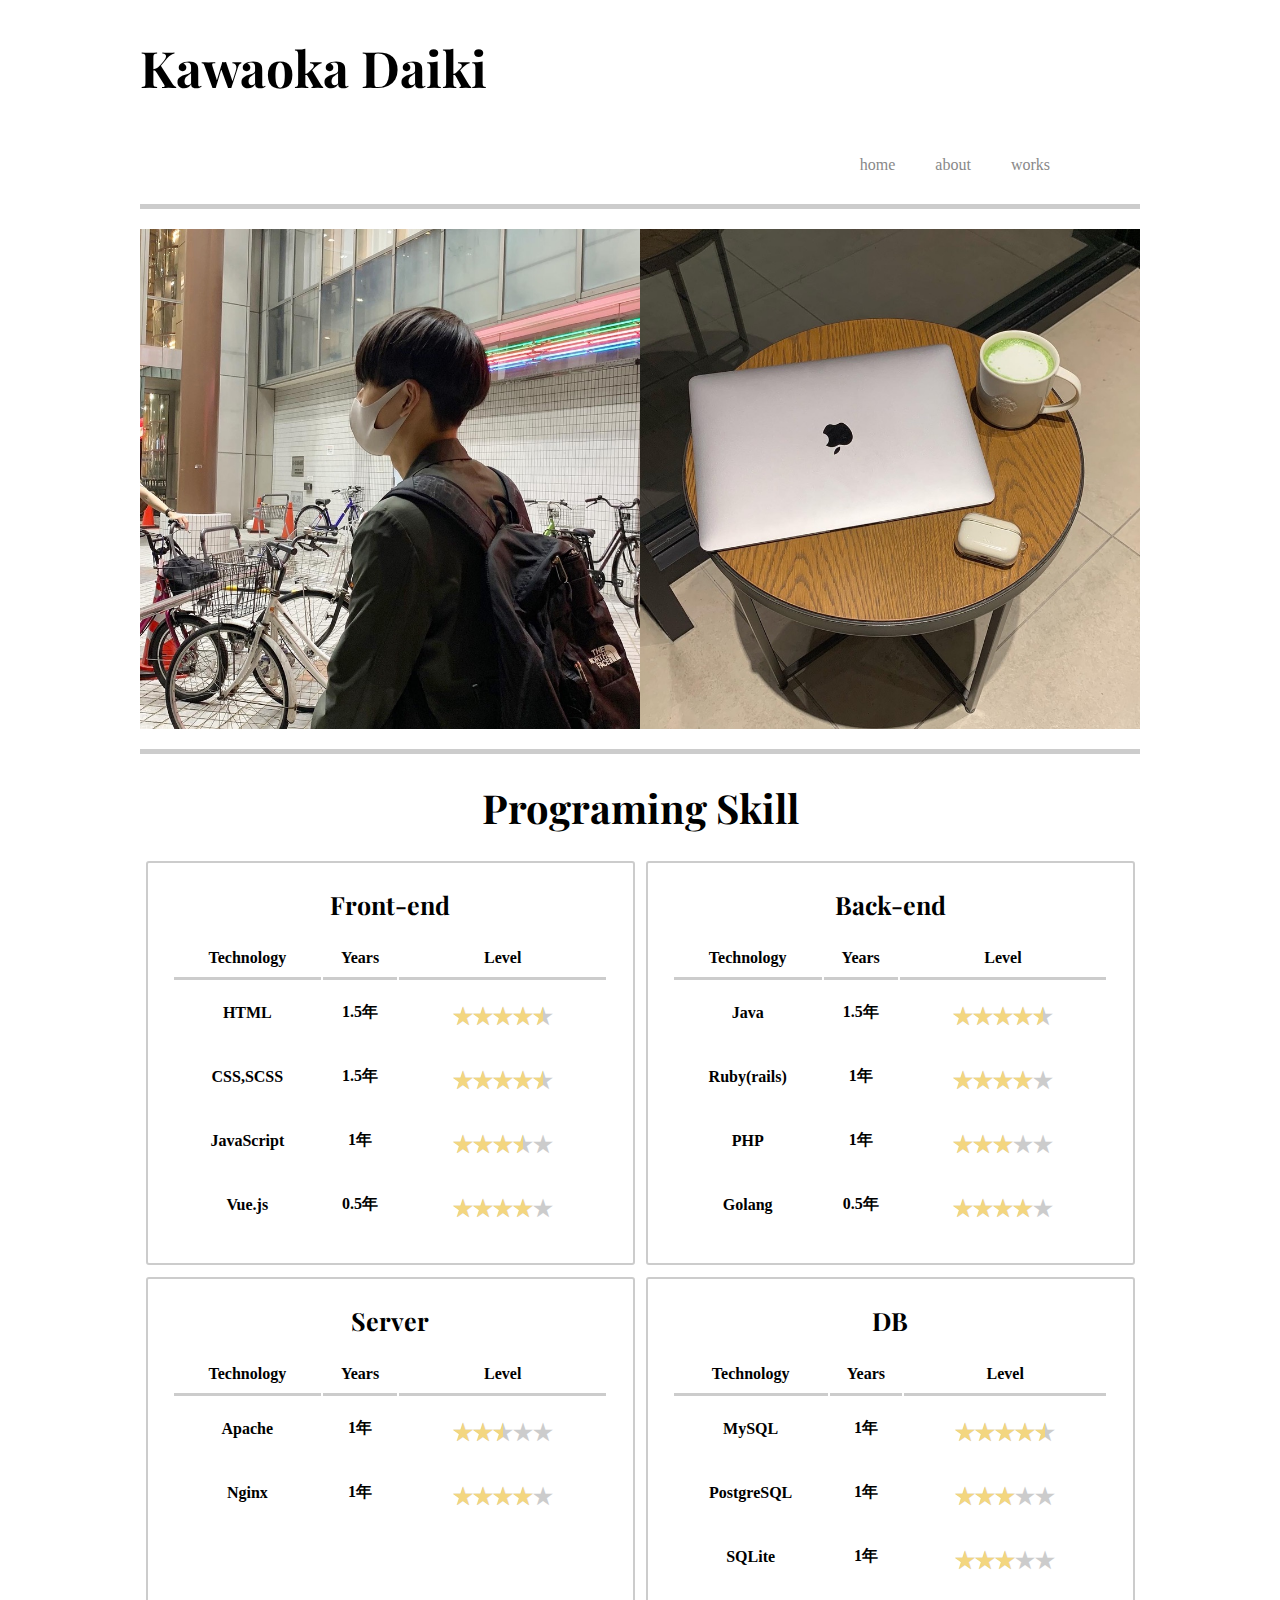
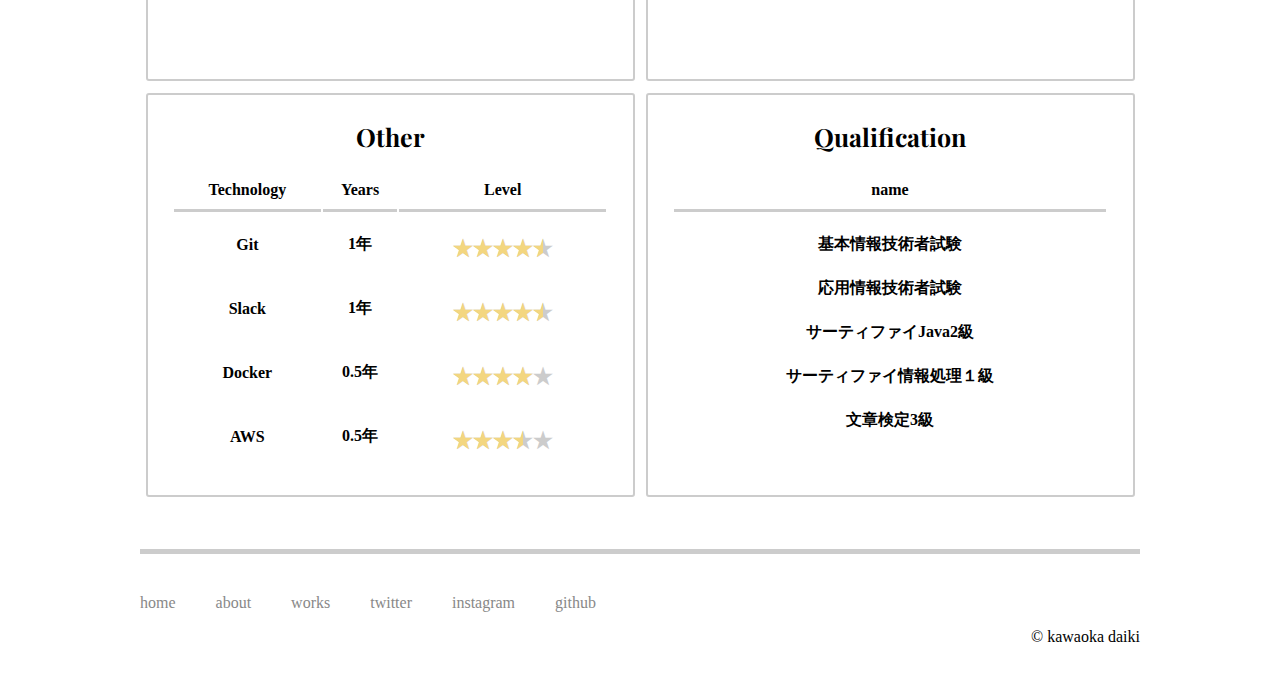
<file: index.html>
<!DOCTYPE html>
<html lang="ja">
<head>
  <meta charset="UTF-8">
  <meta name="viewport" content="width=device-width, initial-scale=1.0">
  <link href="css/style.css" rel="stylesheet" type="text/css">
  <link rel="stylesheet" href="https://use.fontawesome.com/releases/v5.5.0/css/all.css" integrity="sha384-B4dIYHKNBt8Bc12p+WXckhzcICo0wtJAoU8YZTY5qE0Id1GSseTk6S+L3BlXeVIU" crossorigin="anonymous">
  <link href="https://fonts.googleapis.com/css2?family=Playfair+Display:wght@500&display=swap" rel="stylesheet">
  <title>Home Kawaoka Daiki</title>
</head>
<body>
  <header>
    <h1 class="logo"><a href="index.html" class="logo-a">Kawaoka Daiki</a></h1>
    <nav>
      <ul class="page-change-nav">
        <li class="home"><a href="index.html" class="header-nav">home</a></li>
        <li class="about"><a href="about.html" class="header-nav">about</a></li>
        <li class="works"><a href="works.html" class="header-nav">works</a></li>
      </ul>
    </nav>
    <ul class="snsbtniti">
      <li><a href="https://twitter.com/KawaokaD" target="_blank" class="flowbtn10"><i class="fab fa-twitter fa-fw"></i></a></li>
      <li><a href="https://www.instagram.com/____k.daiki____/" target="_blank" class="flowbtn10"><i class="fab fa-instagram fa-fw"></i></a></li>
      <li><a href="https://github.com/DaikiKawaoka" target="_blank" class="flowbtn10" aria-hidden="true"><i class="fab fa-github fa-fw"></i></a></li>
    </ul>
  </header>
  <main>
    <div class="main-top">
      <img src="img/IMG_1.jpeg" class="main-img">
      <img src="img/IMG_2.jpeg" class="main-img">
    </div>
    <div class="main-main">
      <h1 class="skill-title">Programing Skill</h1>
      <div class="skill-main">
        <div class="skill-matome-div">
          <div class="front-div skill-show">
            <table class="skill-table">
              <h3 class="skill-name">Front-end</h3>
              <tr>
                <th class="aaa">Technology</th>
                <th class="aaa">Years</th>
                <th class="aaa">Level</th>
              </tr>
              <tr class="skill-row">
                <th>HTML</th>
                <th>1.5年</th>
                <th><p class="rate rate4-5"></p></th>
              </tr>
              <tr class="skill-row">
                <th>CSS,SCSS</th>
                <th>1.5年</th>
                <th><p class="rate rate4-5"></p></th>
              </tr>
              <tr class="skill-row">
                <th>JavaScript</th>
                <th>1年</th>
                <th><p class="rate rate3-5"></p></th>
              </tr>
              <tr class="skill-row">
                <th>Vue.js</th>
                <th>0.5年</th>
                <th><p class="rate rate4"></p></th>
              </tr>
            </table>
          </div>
          <div class="back-div skill-show">
            <table class="skill-table">
              <h3 class="skill-name">Back-end</h3>
              <tr>
                <th class="aaa">Technology</th>
                <th class="aaa">Years</th>
                <th class="aaa">Level</th>
              </tr>
              <tr class="skill-row">
                <th>Java</th>
                <th>1.5年</th>
                <th><p class="rate rate4-5"></p></th>
              </tr>
              <tr class="skill-row">
                <th>Ruby(rails)</th>
                <th>1年</th>
                <th><p class="rate rate4"></p></th>
              </tr>
              <tr class="skill-row">
                <th>PHP</th>
                <th>1年</th>
                <th><p class="rate rate3"></p></th>
              </tr>
              <tr class="skill-row">
                <th>Golang</th>
                <th>0.5年</th>
                <th><p class="rate rate4"></p></th>
              </tr>
              <!-- <tr class="skill-row">
                <th>Python(Django)</th>
                <th>0.5年</th>
                <th><p class="rate rate3-5"></p></th>
              </tr> -->
            </table>
          </div>
        </div>
        <div class="skill-matome-div">
          <div class="db-div skill-show">
            <table class="skill-table">
              <h3 class="skill-name">Server</h3>
              <tr>
                <th class="aaa">Technology</th>
                <th class="aaa">Years</th>
                <th class="aaa">Level</th>
              </tr>
              <tr class="skill-row">
                <th>Apache</th>
                <th>1年</th>
                <th><p class="rate rate2-5"></p></th>
              </tr>
              <tr class="skill-row">
                <th>Nginx</th>
                <th>1年</th>
                <th><p class="rate rate4"></p></th>
              </tr>
            </table>
          </div>
          <div class="infura-div skill-show">
            <table class="skill-table">
              <h3 class="skill-name">DB</h3>
              <tr>
                <th class="aaa">Technology</th>
                <th class="aaa">Years</th>
                <th class="aaa">Level</th>
              </tr>
              <tr class="skill-row">
                <th>MySQL</th>
                <th>1年</th>
                <th><p class="rate rate4-5"></p></th>
              </tr>
              <tr class="skill-row">
                <th>PostgreSQL</th>
                <th>1年</th>
                <th><p class="rate rate3"></p></th>
              </tr>
              <tr class="skill-row">
                <th>SQLite</th>
                <th>1年</th>
                <th><p class="rate rate3"></p></th>
              </tr>
            </table>
          </div>
        </div>
        <div class="skill-matome-div">
          <div class="other-div skill-show">
            <table class="skill-table">
              <h3 class="skill-name">Other</h3>
              <tr>
                <th class="aaa">Technology</th>
                <th class="aaa">Years</th>
                <th class="aaa">Level</th>
              </tr>
              <tr class="skill-row">
                <th>Git</th>
                <th>1年</th>
                <th><p class="rate rate4-5"></p></th>
              </tr>
              <tr class="skill-row">
                <th>Slack</th>
                <th>1年</th>
                <th><p class="rate rate4-5"></p></th>
              </tr>
              <tr class="skill-row">
                <th>Docker</th>
                <th>0.5年</th>
                <th><p class="rate rate4"></p></th>
              </tr>
              <tr class="skill-row">
                <th>AWS</th>
                <th>0.5年</th>
                <th><p class="rate rate3-5"></p></th>
              </tr>
            </table>
          </div>
          <div class="sikaku-div skill-show">
            <table class="skill-table">
              <h3 class="skill-name">	Qualification</h3>
              <tr class="skill-row">
                <th class="skill-sikaku-row aaa">name</th>
              </tr>
              <tr class="skill-row">
                <th class="skill-sikaku-row bbb">基本情報技術者試験</th>
              </tr>
              <tr class="skill-row skill-sikaku-row">
                <th class="skill-sikaku-row">応用情報技術者試験</th>
              </tr>
              <tr class="skill-row skill-sikaku-row">
                <th class="skill-sikaku-row">サーティファイJava2級</th>
              </tr>
              <tr class="skill-row skill-sikaku-row">
                <th class="skill-sikaku-row">サーティファイ情報処理１級</th>
              </tr>
              <tr class="skill-row skill-sikaku-row">
                <th class="skill-sikaku-row">文章検定3級</th>
              </tr>
            </table>
          </div>
        </div>
      </div>
    </div>
  </main>
  <footer>
    <nav>
      <ul class="footer-ul">
        <li class="home footer-home"><a href="index.html" class="header-nav">home</a></li>
        <li class="about"><a href="about.html" class="header-nav">about</a></li>
        <li class="works"><a href="works.html" class="header-nav">works</a></li>
        <li class="about"><a href="https://twitter.com/KawaokaD" target="_blank" class="header-nav">twitter</a></li>
        <li class="works"><a href="https://www.instagram.com/____k.daiki____/" target="_blank" class="header-nav">instagram</a></li>
        <li class="works"><a href="https://github.com/DaikiKawaoka" target="_blank" class="header-nav">github</a></li>
      </ul>
    </nav>
    <p class="footer-p">© kawaoka daiki</p>
  </footer>
</body>
</html>
</file>
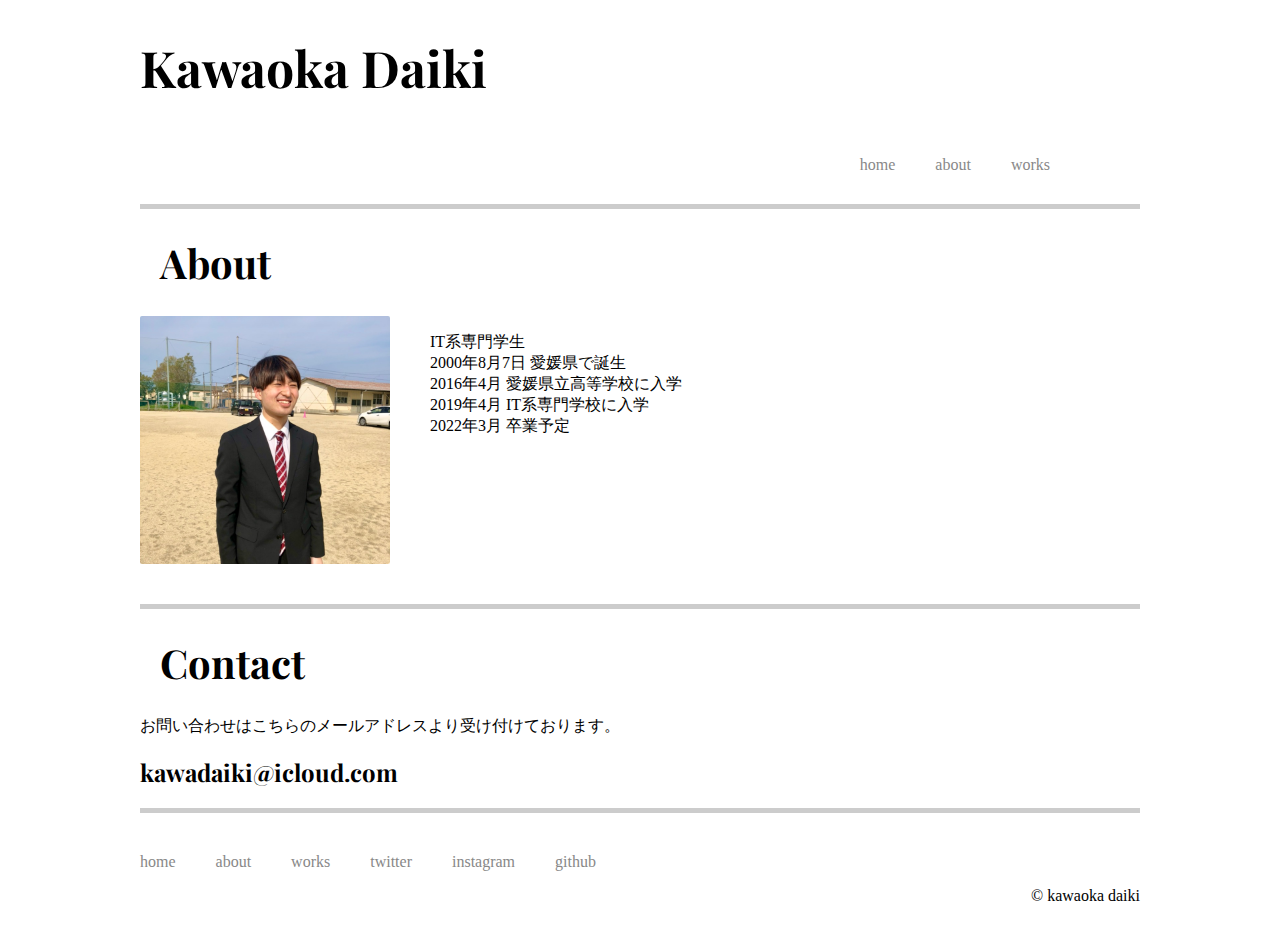
<file: about.html>
<!DOCTYPE html>
<html lang="ja">
<head>
  <meta charset="UTF-8">
  <meta name="viewport" content="width=device-width, initial-scale=1.0">
  <link href="css/style.css" rel="stylesheet" type="text/css">
  <link rel="stylesheet" href="https://use.fontawesome.com/releases/v5.5.0/css/all.css" integrity="sha384-B4dIYHKNBt8Bc12p+WXckhzcICo0wtJAoU8YZTY5qE0Id1GSseTk6S+L3BlXeVIU" crossorigin="anonymous">
  <link href="https://fonts.googleapis.com/css2?family=Playfair+Display:wght@500&display=swap" rel="stylesheet">
  <title>About Kawaoka Daiki</title>
</head>
<body>
  <header>
    <h1 class="logo"><a href="index.html" class="logo-a">Kawaoka Daiki</a></h1>
    <nav>
      <ul class="page-change-nav">
        <li class="home"><a href="index.html" class="header-nav">home</a></li>
        <li class="about"><a href="about.html" class="header-nav">about</a></li>
        <li class="works"><a href="works.html" class="header-nav">works</a></li>
      </ul>
    </nav>
    <ul class="snsbtniti">
      <li><a href="https://twitter.com/KawaokaD" target="_blank" class="flowbtn10"><i class="fab fa-twitter fa-fw"></i></a></li>
      <li><a href="https://www.instagram.com/____k.daiki____/" target="_blank" class="flowbtn10"><i class="fab fa-instagram fa-fw"></i></a></li>
      <li><a href="https://github.com/DaikiKawaoka" target="_blank" class="flowbtn10" aria-hidden="true"><i class="fab fa-github fa-fw"></i></a></li>
    </ul>
  </header>
  <main class="about">
    <h1 class="about-title">About</h1>
    <div class="about-main-main">
      <img src="img/IMG_5569.jpeg" class="about-img">
      <div class="about-main-right">
        <p class="about-comment">
          IT系専門学生<br>
          2000年8月7日 愛媛県で誕生<br>
          2016年4月 愛媛県立高等学校に入学<br>
          2019年4月 IT系専門学校に入学<br>
          2022年3月 卒業予定<br>
        </p>
      </div>
    </div>

    <div class="contact">
      <h1 class="about-title">Contact</h1>
      <p>お問い合わせはこちらのメールアドレスより受け付けております。</p>
      <h2><a href="mailto:kawadaiki@icloud.com" class="mailaddress">kawadaiki@icloud.com</a></h2>
    </div>
  </main>
  <footer>
    <nav>
      <ul class="footer-ul">
        <li class="home footer-home"><a href="index.html" class="header-nav">home</a></li>
        <li class="about"><a href="about.html" class="header-nav">about</a></li>
        <li class="works"><a href="works.html" class="header-nav">works</a></li>
        <li class="about"><a href="https://twitter.com/KawaokaD" target="_blank" class="header-nav">twitter</a></li>
        <li class="works"><a href="https://www.instagram.com/____k.daiki____/" target="_blank" class="header-nav">instagram</a></li>
        <li class="works"><a href="https://github.com/DaikiKawaoka" target="_blank" class="header-nav">github</a></li>
      </ul>
    </nav>
    <p class="footer-p">© kawaoka daiki</p>
  </footer>
</body>
</html>
</file>
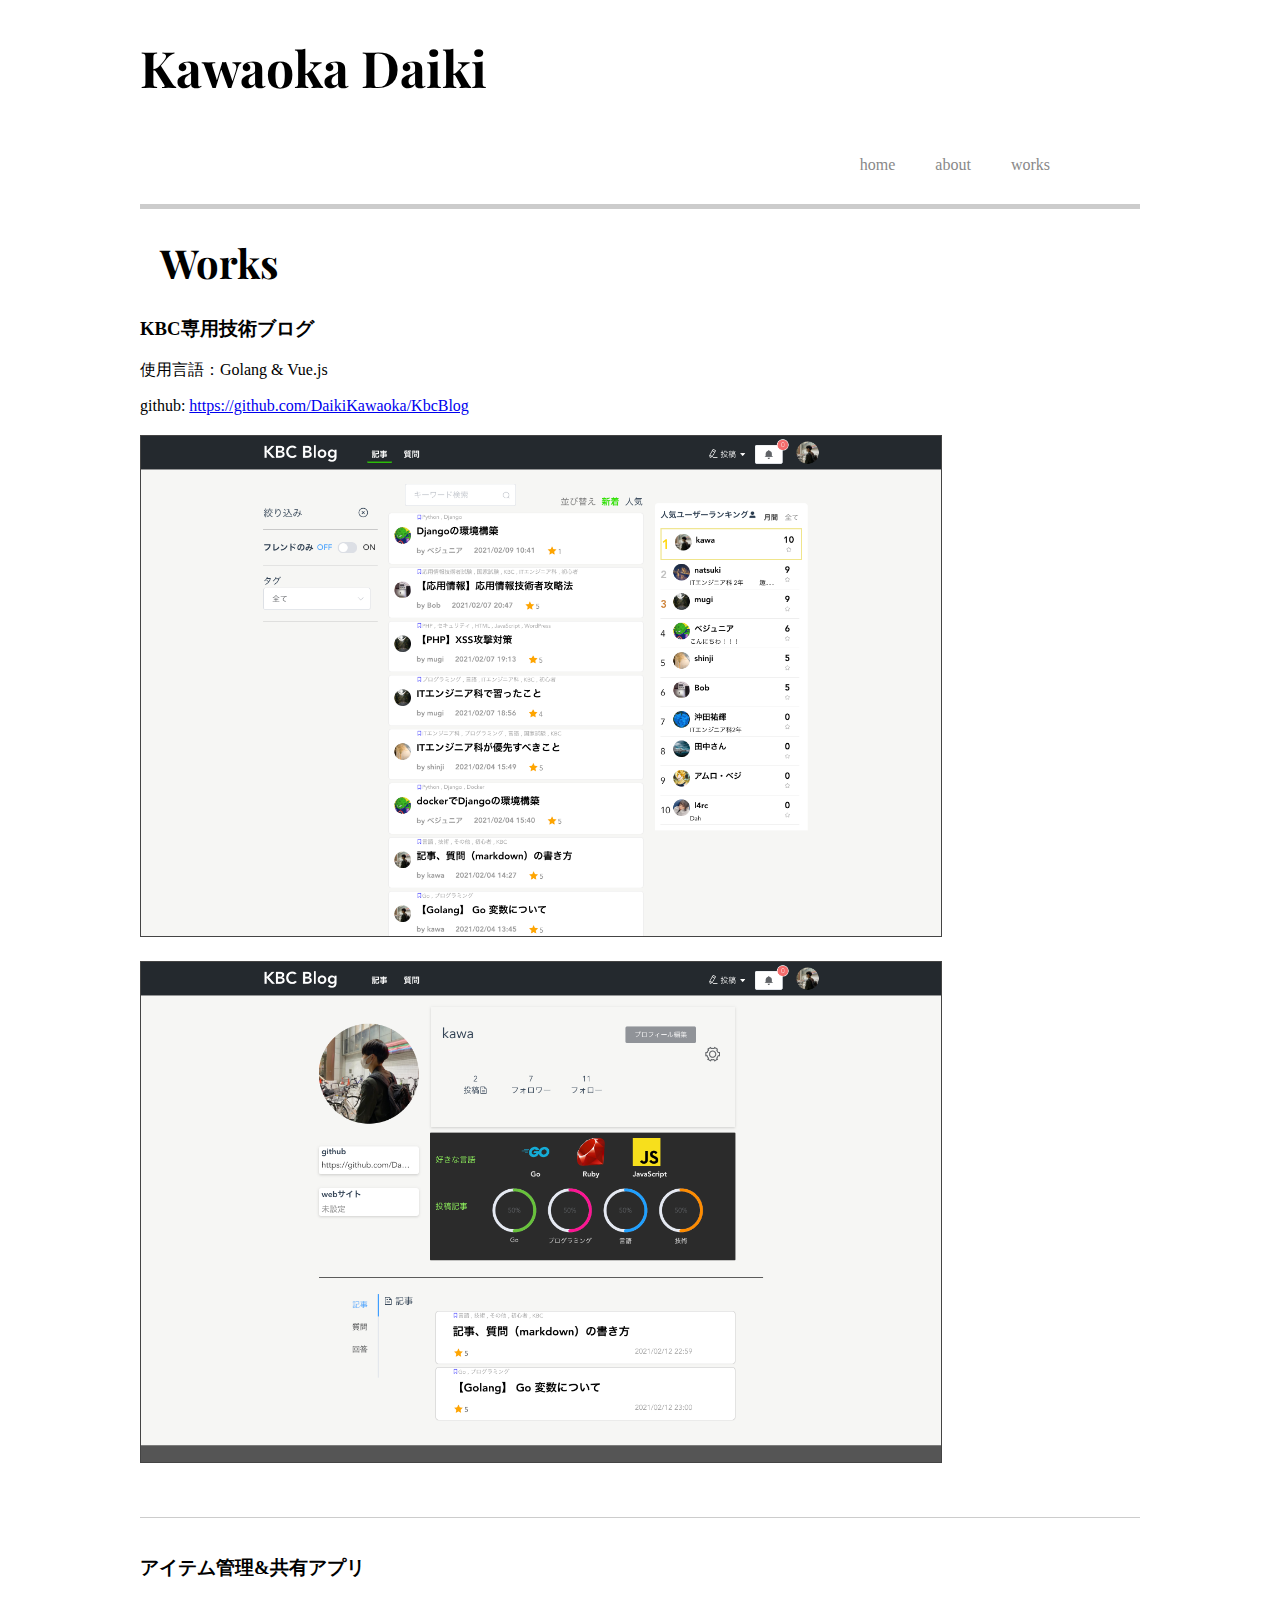
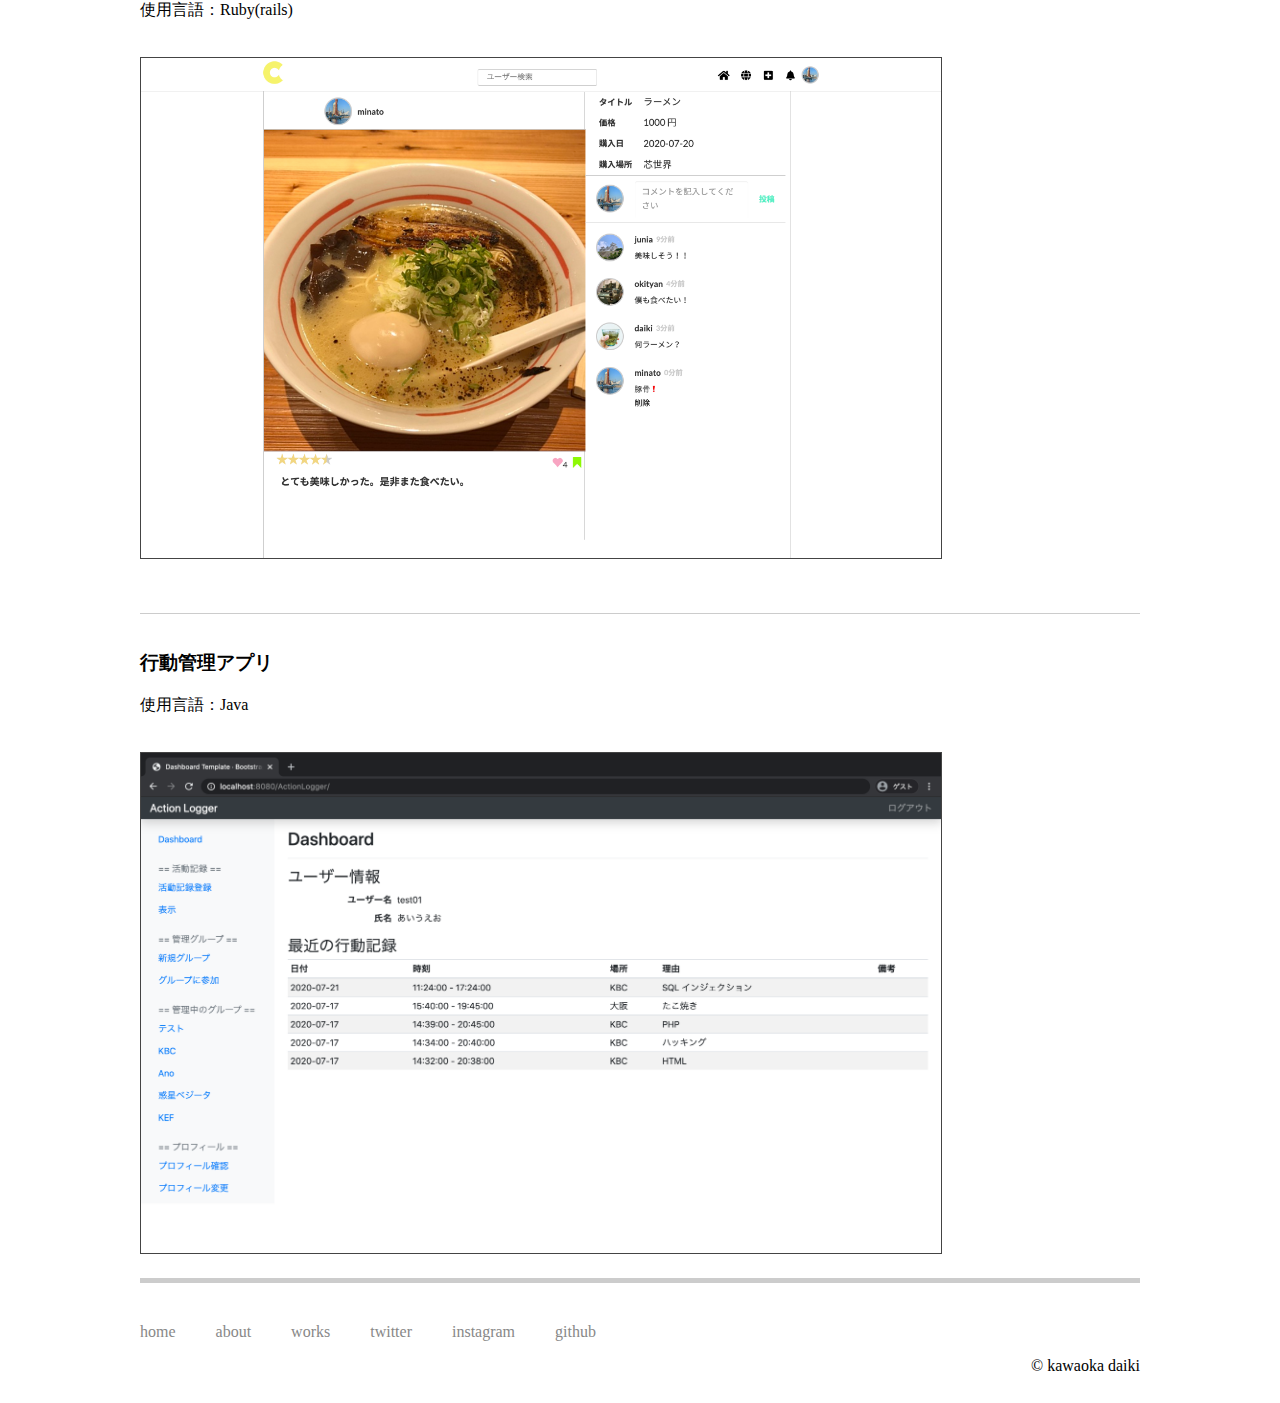
<file: works.html>
<!DOCTYPE html>
<html lang="ja">
<head>
  <meta charset="UTF-8">
  <meta name="viewport" content="width=device-width, initial-scale=1.0">
  <link href="css/style.css" rel="stylesheet" type="text/css">
  <link rel="stylesheet" href="https://use.fontawesome.com/releases/v5.5.0/css/all.css" integrity="sha384-B4dIYHKNBt8Bc12p+WXckhzcICo0wtJAoU8YZTY5qE0Id1GSseTk6S+L3BlXeVIU" crossorigin="anonymous">
  <link href="https://fonts.googleapis.com/css2?family=Playfair+Display:wght@500&display=swap" rel="stylesheet">
  <title>Works Kawaoka Daiki</title>
</head>
<body>
  <header>
    <h1 class="logo"><a href="index.html" class="logo-a">Kawaoka Daiki</a></h1>
    <nav>
      <ul class="page-change-nav">
        <li class="home"><a href="index.html" class="header-nav">home</a></li>
        <li class="about"><a href="about.html" class="header-nav">about</a></li>
        <li class="works"><a href="works.html" class="header-nav">works</a></li>
      </ul>
    </nav>
    <ul class="snsbtniti">
      <li><a href="https://twitter.com/KawaokaD" class="flowbtn10"><i class="fab fa-twitter fa-fw"></i></a></li>
      <li><a href="https://www.instagram.com/____k.daiki____/" class="flowbtn10"><i class="fab fa-instagram fa-fw"></i></a></li>
      <li><a href="https://github.com/DaikiKawaoka" class="flowbtn10" aria-hidden="true"><i class="fab fa-github fa-fw"></i></a></li>
    </ul>
  </header>
  <main>
    <h1 class="about-title">Works</h1>

    <div class="u22">
      <h3>KBC専用技術ブログ</h3>
      <p>使用言語：Golang & Vue.js</p>
      <span>github: <a href="https://github.com/DaikiKawaoka/KbcBlog">https://github.com/DaikiKawaoka/KbcBlog</a></span>
      <a href="https://kbc-blog.com"><img src="img/kbcblog.png" class="works-img"></a>
      <a href="https://kbc-blog.com"><img src="img/kbcblog-user.png" class="works-img"></a>
    </div>
    <br>
    <div class="u22">
      <h3>アイテム管理&共有アプリ</h3>
      <p>使用言語：Ruby(rails)</p>
      <a href="https://github.com/DaikiKawaoka/Docker_u22_app"><img src="img/u22.png" class="works-img"></a>
    </div>
    <br>
    <div class="action">
      <h3>行動管理アプリ</h3>
      <p>使用言語：Java</p>
      <a href="https://github.com/DaikiKawaoka/ActionLogger"><img src="img/action.png" class="works-img"></a>
    </div>
  </main>
  <footer>
    <nav>
      <ul class="footer-ul">
        <li class="home footer-home"><a href="index.html" class="header-nav">home</a></li>
        <li class="about"><a href="about.html" class="header-nav">about</a></li>
        <li class="works"><a href="works.html" class="header-nav">works</a></li>
        <li class="about"><a href="https://twitter.com/KawaokaD" target="_blank" class="header-nav">twitter</a></li>
        <li class="works"><a href="https://www.instagram.com/____k.daiki____/" target="_blank" class="header-nav">instagram</a></li>
        <li class="works"><a href="https://github.com/DaikiKawaoka" target="_blank" class="header-nav">github</a></li>
      </ul>
    </nav>
    <p class="footer-p">© kawaoka daiki</p>
  </footer>
</body>
</html>
</file>
<file: css/style.css>
body{
  margin: 0 auto 0 auto;
  padding: 0;
  width: 1000px;
  height: 100%;
}
header{
  display: flex;
  border-bottom: solid 5px #cccccc;
  padding-bottom: 70px;
}
.logo{
  font-size: 50px;
  font-family: 'Playfair Display', serif;
}
.logo-a{
  text-decoration: none;
  color: #000;
}

.page-change-nav{
  position: absolute;
  top:140px;
  right: 230px;
  list-style: none;
  display: flex;
}
/* a{
  padding: 12px 0 12px 0;
} */
.header-nav{
  text-decoration: none;
  color: #888888;
}
li{
  margin-left: 40px;
}
/* ボタン全体 */
.flowbtn10{
  display:inline-block;
  font-size:25px;
  margin-left: 25px;
  text-decoration:none;
  transition:.5s;
  color:#444;
  }
  .snsbtniti{
    display: flex;
    position: absolute;
    top: 50px;
    right: 220px;
    list-style: none;
  }

  .main-img{
    width: 500px;
    margin-bottom: 20px;
  }
  .main-top{
    display: flex;
    margin-top: 20px;
    border-bottom: solid 5px #cccccc;
  }
  .main-main{
  margin-top: 20px;
  padding-bottom: 20px;
}
.skill-title{
  font-size: 40px;
  text-align: center;
  font-family: 'Playfair Display', serif;
}

.skill-matome-div{
  display: flex;
  margin-bottom: 12px;
}
.skill-show{
  width: 485px;
  height: 400px;
  margin:0 auto;
  border: #ccc solid 2px;
  border-radius: 3px;
}
.skill-name{
  width: 100%;
  font-size: 25px;
  text-align: center;
  font-family: 'Playfair Display', serif;

}
.skill-table{
  width: 90%;
  margin: 0 auto;
}
.skill-row{
  height: 20px;
}
.skill-sikaku-row{
  padding-bottom: 20px;
}
.aaa{
  padding-bottom: 10px;
  border-bottom: #ccc solid;
}
.bbb{
  padding-top: 20px;
}

/* 星マーク ----------------------*/
.rate{
  position: relative;
  display: inline-block;
  width: 110px;
  height: 20px;
  font-size: 20px;
  }
  .rate::before,
  .rate::after{
  content: '★★★★★';
  }
  .rate::before{
  color: #ccc;
  }
  .rate::after{
  position: absolute;
  left:5px;
  top:0;
  color: #f3d680;
  overflow: hidden;
  }
  .rate.rate0::after{
  width: 0;
  }
  .rate.rate1::after{
  width: 1em;
  }
  .rate.rate1-5::after{
  width: 1.5em;
  }
  .rate.rate2::after{
  width: 2em;
  }
  .rate.rate2-5::after{
  width: 2.5em;
  }
  .rate.rate3::after{
  width: 3em;
  }
  .rate.rate3-5::after{
  width: 3.5em;
  }
  .rate.rate4::after{
  width: 4em;
  }
  .rate.rate4-5::after{
  width: 4.5em;
  }
  .rate.rate5::after{
  width: 5em;
  }
  /* -------------------------- */

footer{
  border-top: #ccc solid 5px;
  margin: 20px 0 0 0;
  height: 120px;
}
.footer-ul{
  display: flex;
  padding: 0;
  list-style: none;
  margin-top: 40px;
}
.footer-p{
  text-align: right;
}
.footer-home{
  margin-left: 0;
}
/* ----------------------------------- */

/* about */

.about-title{
  margin-left: 20px;
  font-size: 40px;
  font-family: 'Playfair Display', serif;
}
.about-main-main{
  display: flex;
  padding-bottom: 40px;
  border-bottom: #ccc solid 5px;
}
.about-img{
  width: 250px;
  border-radius: 2px;
}
.about-main-right{
  margin-left: 40px;
}

.mailaddress{
  text-decoration:none;
  color: #000;
  font-family: 'Playfair Display', serif;
}

.works-img{
  margin-top: 20px;
  width: 800px;
  border: #444 solid 1px;
}
.u22{
  padding-bottom: 50px;
  border-bottom: #ccc 1px solid;
}
</file>
